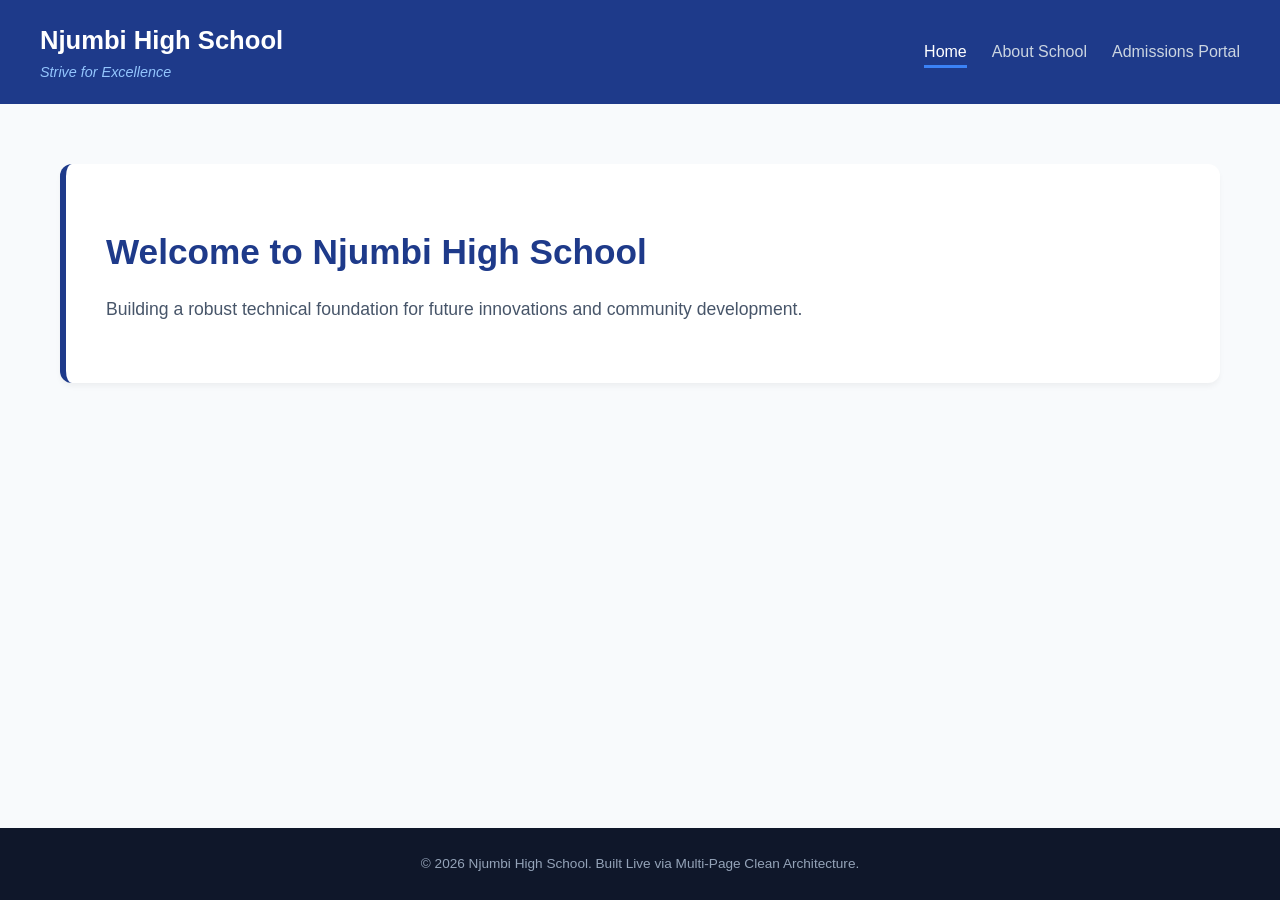
<file: index.html>
<!DOCTYPE html>
<html lang="en">
<head>
    <meta charset="UTF-8">
    <meta name="viewport" content="width=device-width, initial-scale=1.0">
    <title>Njumbi High School | Official Institutional Portal</title>
    <link rel="stylesheet" href="style.css">
</head>
<body>

    <!-- Global Navigation Header Menu -->
    <header class="main-header">
        <div class="logo-area">
            <h1>Njumbi High School</h1>
            <p>Strive for Excellence</p>
        </div>
        <nav class="navigation-menu" aria-label="Main Website Navigation">
            <ul>
                <li><a href="index.html" class="active-link">Home</a></li>
                <li><a href="about.html">About School</a></li>
                <li><a href="admissions.html">Admissions Portal</a></li>
            </ul>
        </nav>
    </header>

    <!-- Main Homepage Content Component -->
    <main class="homepage-container">
        <section class="hero-banner">
            <h2>Welcome to Njumbi High School</h2>
            <p>Building a robust technical foundation for future innovations and community development.</p>
        </section>
    </main>

    <!-- Institutional Layout Footer -->
    <footer class="main-footer">
        <p>&copy; 2026 Njumbi High School. Built Live via Multi-Page Clean Architecture.</p>
    </footer>

</body>
</html>
</file>
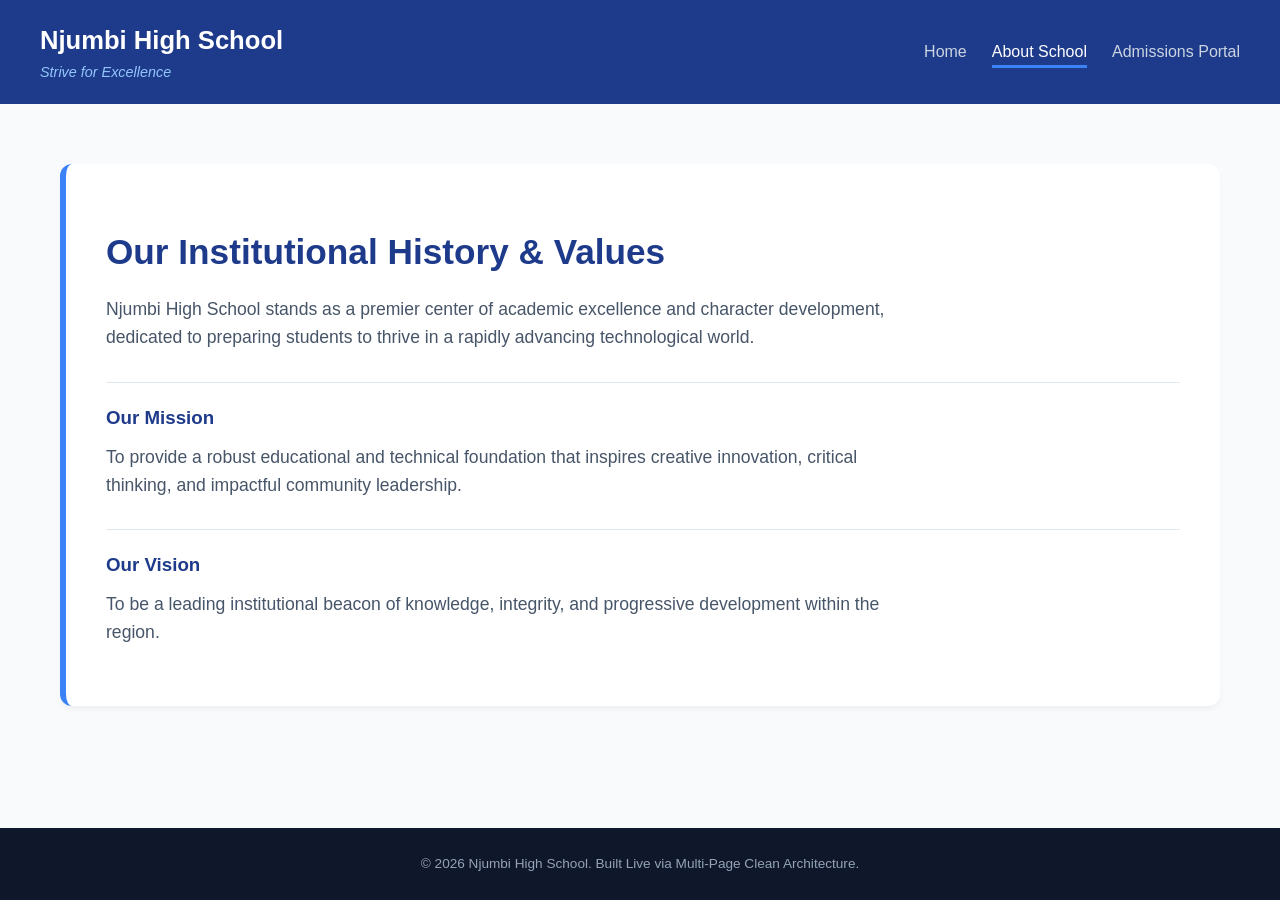
<file: about.html>
<!DOCTYPE html>
<html lang="en">
<head>
    <meta charset="UTF-8">
    <meta name="viewport" content="width=device-width, initial-scale=1.0">
    <title>About Us | Njumbi High School Institutional Profile</title>
    <link rel="stylesheet" href="style.css">
</head>
<body>

    <!-- Global Navigation Header Menu (Matches index.html for brand consistency) -->
    <header class="main-header">
        <div class="logo-area">
            <h1>Njumbi High School</h1>
            <p>Strive for Excellence</p>
        </div>
        <nav class="navigation-menu" aria-label="Main Website Navigation">
            <ul>
                <li><a href="index.html">Home</a></li>
                <li><a href="about.html" class="active-link">About School</a></li>
                <li><a href="admissions.html">Admissions Portal</a></li>
            </ul>
        </nav>
    </header>

    <!-- Secondary Page Profile Content -->
    <main class="homepage-container">
        <article class="hero-banner" style="border-left-color: #3b82f6;">
            <h2>Our Institutional History & Values</h2>
            <p style="margin-bottom: 20px;">Njumbi High School stands as a premier center of academic excellence and character development, dedicated to preparing students to thrive in a rapidly advancing technological world.</p>
            
            <div style="margin-top: 30px; padding-top: 20px; border-top: 1px solid #e2e8f0;">
                <h3 style="color: #1e3a8a; margin-bottom: 10px;">Our Mission</h3>
                <p style="color: #475569;">To provide a robust educational and technical foundation that inspires creative innovation, critical thinking, and impactful community leadership.</p>
            </div>

            <div style="margin-top: 30px; padding-top: 20px; border-top: 1px solid #e2e8f0;">
                <h3 style="color: #1e3a8a; margin-bottom: 10px;">Our Vision</h3>
                <p style="color: #475569;">To be a leading institutional beacon of knowledge, integrity, and progressive development within the region.</p>
            </div>
        </article>
    </main>

    <!-- Institutional Layout Footer -->
    <footer class="main-footer">
        <p>&copy; 2026 Njumbi High School. Built Live via Multi-Page Clean Architecture.</p>
    </footer>

</body>
</html>
</file>
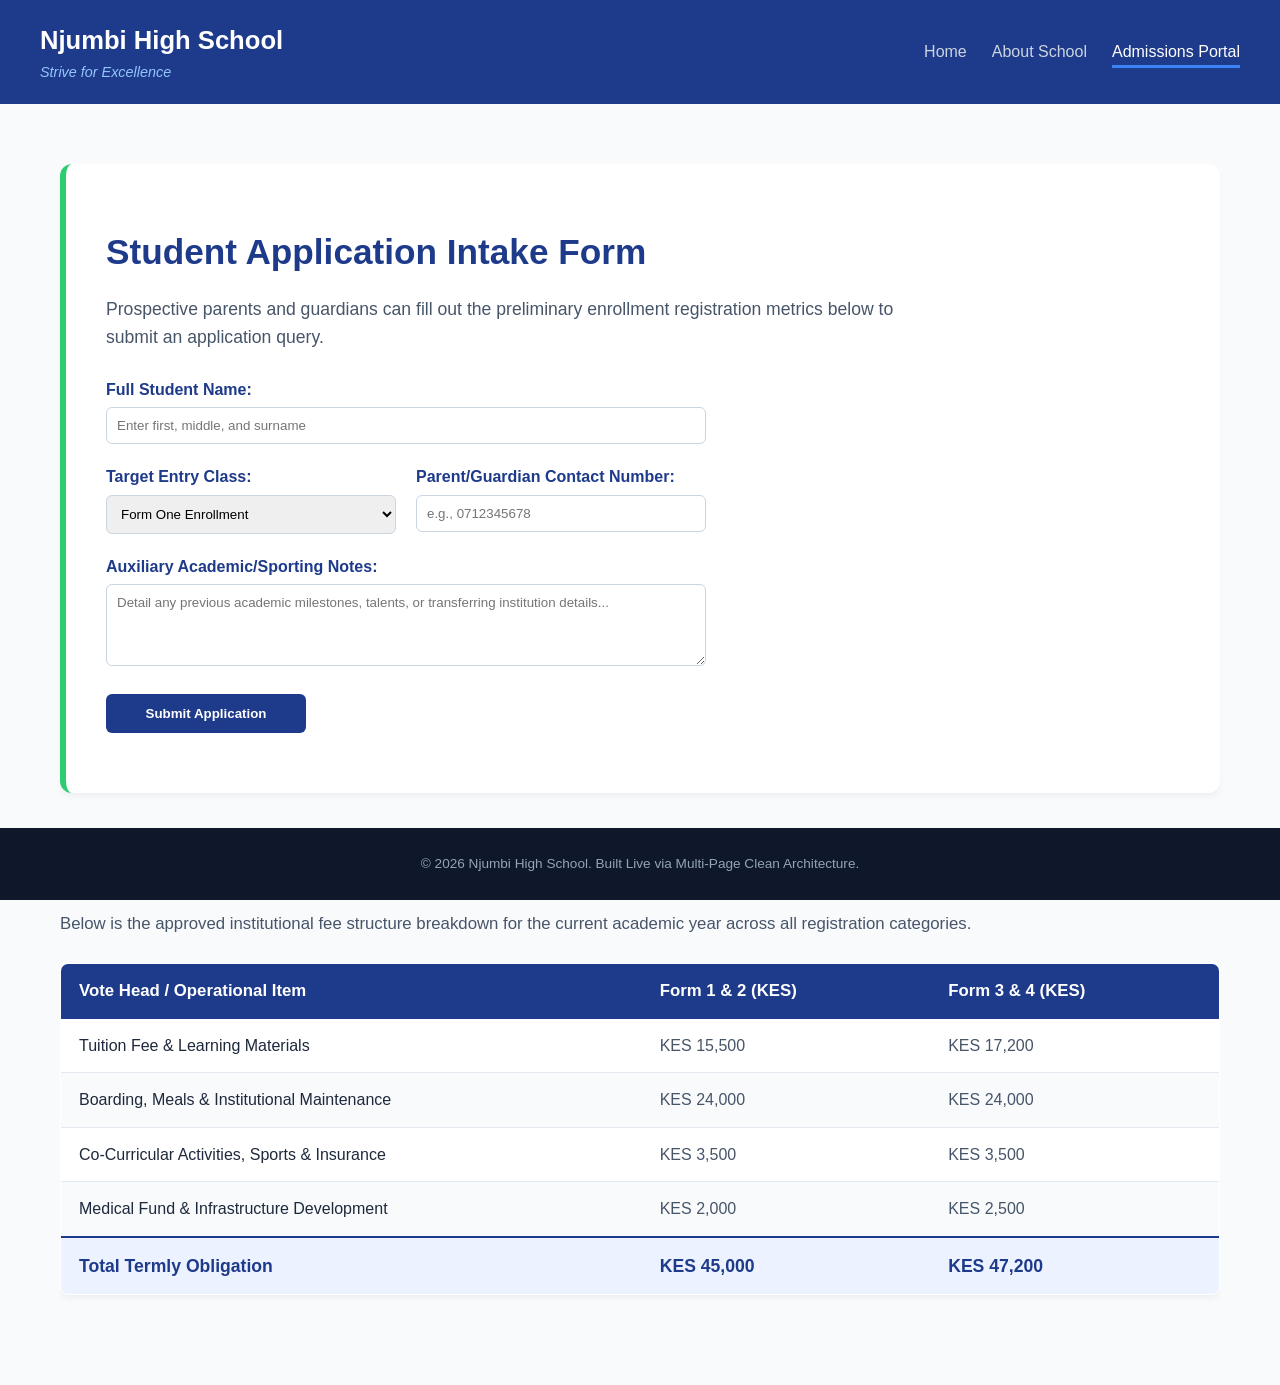
<file: admissions.html>
<!DOCTYPE html>
<html lang="en">
<head>
    <meta charset="UTF-8">
    <meta name="viewport" content="width=device-width, initial-scale=1.0">
    <title>Admissions Portal | Njumbi High School Registration</title>
    <link rel="stylesheet" href="style.css">
</head>
<body>

    <!-- Global Navigation Header Menu (Matches previous pages for visual consistency) -->
    <header class="main-header">
        <div class="logo-area">
            <h1>Njumbi High School</h1>
            <p>Strive for Excellence</p>
        </div>
        <nav class="navigation-menu" aria-label="Main Website Navigation">
            <ul>
                <li><a href="index.html">Home</a></li>
                <li><a href="about.html">About School</a></li>
                <li><a href="admissions.html" class="active-link">Admissions Portal</a></li>
            </ul>
        </nav>
    </header>

    <!-- Main Registration and Fees Workspace -->
    <main class="homepage-container">
        
        <!-- Registration Intake Form Component -->
        <article class="hero-banner" style="margin-bottom: 40px; border-left-color: #2ecc71;">
            <h2>Student Application Intake Form</h2>
            <p style="margin-bottom: 25px;">Prospective parents and guardians can fill out the preliminary enrollment registration metrics below to submit an application query.</p>
            
            <!-- Frontend Form Connected via Standard Inputs -->
            <form action="https://formspree.io" method="POST" style="display: flex; flex-direction: column; gap: 20px; max-width: 600px;">
                
                <div>
                    <label for="student-name" style="display: block; margin-bottom: 5px; font-weight: 600; color: #1e3a8a;">Full Student Name:</label>
                    <input type="text" id="student-name" name="student_name" placeholder="Enter first, middle, and surname" style="width: 100%; padding: 10px; border: 1px solid #cbd5e1; border-radius: 6px; font-family: inherit;" required>
                </div>

                <div style="display: flex; gap: 20px; flex-wrap: wrap;">
                    <div style="flex: 1; min-width: 250px;">
                        <label for="entry-class" style="display: block; margin-bottom: 5px; font-weight: 600; color: #1e3a8a;">Target Entry Class:</label>
                        <select id="entry-class" name="entry_class" style="width: 100%; padding: 10px; border: 1px solid #cbd5e1; border-radius: 6px; font-family: inherit;">
                            <option value="form-1">Form One Enrollment</option>
                            <option value="form-2">Form Two Transfer</option>
                            <option value="form-3">Form Three Transfer</option>
                        </select>
                    </div>
                    <div style="flex: 1; min-width: 250px;">
                        <label for="parent-phone" style="display: block; margin-bottom: 5px; font-weight: 600; color: #1e3a8a;">Parent/Guardian Contact Number:</label>
                        <input type="tel" id="parent-phone" name="parent_phone" placeholder="e.g., 0712345678" style="width: 100%; padding: 10px; border: 1px solid #cbd5e1; border-radius: 6px; font-family: inherit;" required>
                    </div>
                </div>

                <div>
                    <label for="extra-notes" style="display: block; margin-bottom: 5px; font-weight: 600; color: #1e3a8a;">Auxiliary Academic/Sporting Notes:</label>
                    <textarea id="extra-notes" name="extra_notes" rows="4" placeholder="Detail any previous academic milestones, talents, or transferring institution details..." style="width: 100%; padding: 10px; border: 1px solid #cbd5e1; border-radius: 6px; font-family: inherit; resize: vertical;"></textarea>
                </div>

                <button type="submit" style="background-color: #1e3a8a; color: #ffffff; border: none; padding: 12px 20px; border-radius: 6px; font-weight: 700; cursor: pointer; transition: background-color 0.3s; max-width: 200px;">
                    Submit Application
                </button>

            </form>
        </article>
<!-- School Tuition Fees Structure Section -->
        <section class="fees-container" style="margin-top: 50px;">
            <h3 style="color: #1e3a8a; margin-bottom: 15px; font-size: 1.6rem; border-bottom: 2px solid #cbd5e1; padding-bottom: 10px;">Official Termly Fees Structure Matrix</h3>
            <p style="margin-bottom: 25px; color: #475569; font-size: 1.05rem;">Below is the approved institutional fee structure breakdown for the current academic year across all registration categories.</p>
            
            <div style="overflow-x: auto;">
                <table class="fees-table" style="width: 100%; border-collapse: collapse; margin-bottom: 30px; background: #ffffff; border-radius: 8px; overflow: hidden; box-shadow: 0 4px 6px -1px rgba(0, 0, 0, 0.05); border: 1px solid #e2e8f0;">
                    <thead>
                        <tr style="background-color: #1e3a8a; color: #ffffff; text-align: left;">
                            <th style="padding: 14px 18px; font-weight: 600; font-size: 1.05rem;">Vote Head / Operational Item</th>
                            <th style="padding: 14px 18px; font-weight: 600; font-size: 1.05rem;">Form 1 & 2 (KES)</th>
                            <th style="padding: 14px 18px; font-weight: 600; font-size: 1.05rem;">Form 3 & 4 (KES)</th>
                        </tr>
                    </thead>
                    <tbody>
                        <tr style="border-bottom: 1px solid #e2e8f0;">
                            <td style="padding: 14px 18px; font-weight: 500; color: #1e293b;">Tuition Fee & Learning Materials</td>
                            <td style="padding: 14px 18px; color: #475569;">KES 15,500</td>
                            <td style="padding: 14px 18px; color: #475569;">KES 17,200</td>
                        </tr>
                        <tr style="border-bottom: 1px solid #e2e8f0; background-color: #f8fafc;">
                            <td style="padding: 14px 18px; font-weight: 500; color: #1e293b;">Boarding, Meals & Institutional Maintenance</td>
                            <td style="padding: 14px 18px; color: #475569;">KES 24,000</td>
                            <td style="padding: 14px 18px; color: #475569;">KES 24,000</td>
                        </tr>
                        <tr style="border-bottom: 1px solid #e2e8f0;">
                            <td style="padding: 14px 18px; font-weight: 500; color: #1e293b;">Co-Curricular Activities, Sports & Insurance</td>
                            <td style="padding: 14px 18px; color: #475569;">KES 3,500</td>
                            <td style="padding: 14px 18px; color: #475569;">KES 3,500</td>
                        </tr>
                        <tr style="border-bottom: 2px solid #1e3a8a; background-color: #f8fafc;">
                            <td style="padding: 14px 18px; font-weight: 500; color: #1e293b;">Medical Fund & Infrastructure Development</td>
                            <td style="padding: 14px 18px; color: #475569;">KES 2,000</td>
                            <td style="padding: 14px 18px; color: #475569;">KES 2,500</td>
                        </tr>
                        <tr style="background-color: #ecf2ff; font-weight: 700; color: #1e3a8a; font-size: 1.1rem;">
                            <td style="padding: 14px 18px;">Total Termly Obligation</td>
                            <td style="padding: 14px 18px;">KES 45,000</td>
                            <td style="padding: 14px 18px;">KES 47,200</td>
                        </tr>
                    </tbody>
                </table>
            </div>
        </section>
    </main>

    <!-- Institutional Layout Footer -->
    <footer class="main-footer">
        <p>&copy; 2026 Njumbi High School. Built Live via Multi-Page Clean Architecture.</p>
    </footer>

</body>
</html>
</file>
<file: style.css>
/* Universal Reset */
* {
    margin: 0;
    padding: 0;
    box-sizing: border-box;
}

body {
    font-family: 'Segoe UI', Tahoma, Geneva, Verdana, sans-serif;
    background-color: #f8fafc;
    color: #1e293b;
    line-height: 1.6;
}

/* Navigation Header Style using Flexbox */
.main-header {
    background-color: #1e3a8a; /* Deep institutional blue */
    color: #ffffff;
    padding: 20px 40px;
    display: flex;
    justify-content: space-between;
    align-items: center;
    flex-wrap: wrap;
    gap: 20px;
}

.logo-area h1 {
    font-size: 1.6rem;
    font-weight: 700;
}

.logo-area p {
    font-size: 0.9rem;
    color: #93c5fd;
    font-style: italic;
}

.navigation-menu ul {
    list-style: none;
    display: flex;
    gap: 25px;
}

.navigation-menu a {
    color: #cbd5e1;
    text-decoration: none;
    font-weight: 500;
    transition: color 0.3s;
    padding-bottom: 5px;
}

.navigation-menu a:hover, .navigation-menu a.active-link {
    color: #ffffff;
    border-bottom: 3px solid #3b82f6;
}

/* Layout Container Content */
.homepage-container {
    max-width: 1200px;
    margin: 60px auto;
    padding: 0 20px;
}

.hero-banner {
    background: #ffffff;
    padding: 60px 40px;
    border-radius: 12px;
    box-shadow: 0 4px 6px -1px rgba(0, 0, 0, 0.05);
    border-left: 6px solid #1e3a8a;
}

.hero-banner h2 {
    font-size: 2.2rem;
    color: #1e3a8a;
    margin-bottom: 15px;
}

.hero-banner p {
    color: #475569;
    font-size: 1.1rem;
    max-width: 800px;
}

/* Page Footer Element */
.main-footer {
    background-color: #0f172a;
    color: #94a3b8;
    text-align: center;
    padding: 25px;
    position: fixed;
    bottom: 0;
    width: 100%;
    font-size: 0.85rem;
}
</file>
